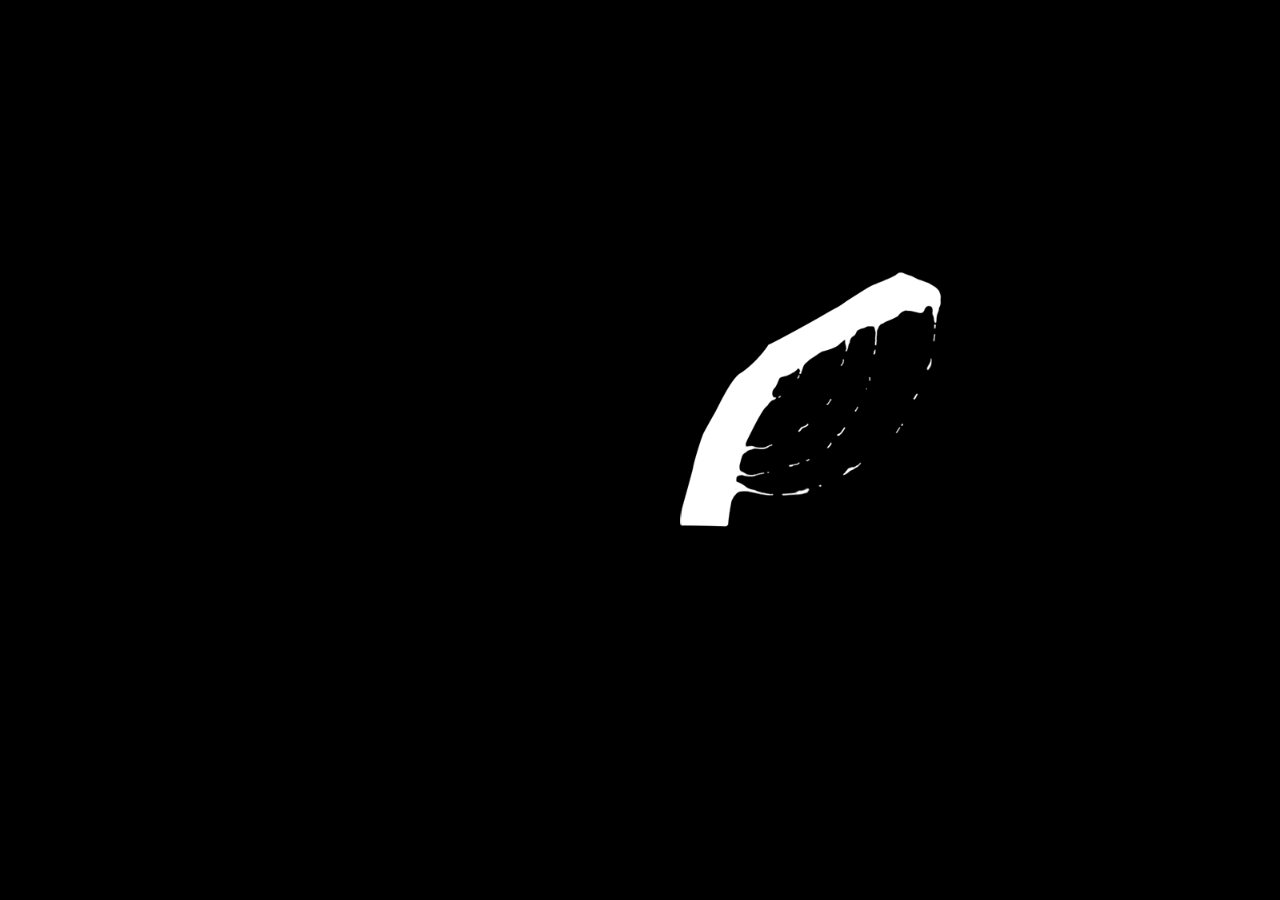
<file: index.html>
<!DOCTYPE html>
<html lang="en">
  <head>
    <meta charset="UTF-8" />
    <meta http-equiv="X-UA-Compatible" content="IE=edge" />
    <meta name="viewport" content="width=device-width, initial-scale=1.0" />
    <link rel="stylesheet" href="style.css" />
    <link
      rel="stylesheet"
      type="text/css"
      href="//fonts.googleapis.com/css?family=Poppins"
    />

    <script src="script.js"></script>
    <title>Portfolio</title>
    <link rel="stylesheet" href="https://unpkg.com/aos@next/dist/aos.css" />
  </head>
  <body>
    <div class="loading" id="loading"></div>
    <div class="webpage" id="webpage">
      <div class="navbar" id="navbar">
        <div class="navaboutme" id="navaboutme">
          <a href="#aboutme">About Me</a>
        </div>
        <div class="navexperience" id="navexperience">
          <a href="#experience">Experience</a>
        </div>
        <div class="navprojects" id="navprojects">
          <a href="#projects">Projects</a>
        </div>
        <div class="navcontact" id="navcontact">
          <a href="#contact">Contact</a>
        </div>
        <div class="resume" id="resume"><a href ="AkshitMehrotra2025.pdf" download="Akshit Mehrotra Resume"> Resume</a></div>
      </div>

      <div class="start">
        <div class="start-name">
          <div class="starthi">&nbsp;&nbsp;Hi, my name is</div>
          <div class="startname">Akshit Mehrotra</div>
          <div class="startrotate">
            <div class="text-box">
              <div>Computer&nbsp;Engineer</div>
              <div>FrontEnd&nbsp;Developer</div>
              <div>Progammer</div>
            </div>
          </div>
        </div>
        <div class="startimage"></div>
      </div>

      <div class="aboutme" id="aboutme">
        <div class="aboutmeheading">&nbsp;About Me</div>
        <div
          class="aboutmefull"
          data-aos="fade-up"
          data-aos-easing="linear"
          data-aos-duration="1500"
        >
          <div class="aboutmeimage"></div>
          <div class="aboutmetext">
            <div class="aboutmetexttext">
              Hello! My name is Akshit, and I would describe myself as a curious and dedicated individual passionate about learning new things every day. I am a recent graduate with a
              <span class="aboutmetextblue">Computer Engineering</span> 
              degree from Thapar University. I wrote my first line of code in 2020, and it has been an exciting journey since then. Over the years, I have gained experience in 
              <span class="aboutmetextblue">Web Development</span> 
              and continue to explore new technologies.  
            </div>
            
            <div class="aboutmetexttext">
              As a computer engineer, I have worked with various technologies, including  
              <span class="aboutmetextblue">C, C++, Python, Node.js, SQL, Linux, and Shell Scripting</span>, 
              as well as front-end development using  
              <span class="aboutmetextblue">HTML5, CSS3, JavaScript</span> 
              and frameworks like  
              <span class="aboutmetextblue">React.js, Next.js</span>. 
              I have also gained experience with  
              <span class="aboutmetextblue">Android development</span>, 
              working with Kotlin, MVVM architecture, and Dagger-HILT etc for seamless functionality.  
            </div>
            
            <div class="aboutmetexttext">
              During my time at  
              <span class="aboutmetextblue">Standard Chartered Research & Technology (SOLV)</span>,  
              I have worked on projects involving <span class="aboutmetextblue">payment gateway integrations</span>, chat system migrations,  <span class="aboutmetextblue">performance optimizations</span>, and compliance with the latest Android security standards. Debugging, optimizing applications, and ensuring smooth user experiences have been key aspects of my work.  
            </div>
            
            <div class="aboutmetexttext">
              I enjoy problem-solving, pushing boundaries, and constantly improving my skills. My portfolio showcases a collection of projects that reflect my  <span class="aboutmetextblue">technical proficiency</span> and creativity. Let's take a  <span class="aboutmetextblue">tour</span> together!  
            </div>
            
          </div>
        </div>
      </div>

      <div class="experience" id="experience">
        <div class="experienceheading">Experience</div>
        <div class="experiencefull" data-aos="fade-up" data-aos-easing="linear" data-aos-duration="1500">
            <div class="experiencecard">
                <div class="experiencecard-content">
                    <div class="experiencelogo"></div>
                    <div class="experience-details">
                        <div class="experience-header">
                            <div class="experiencetitle">Specialist</div>
                            <div class="experiencedate">Aug 2024 - Present</div>
                        </div>
                        <div class="experiencecompany">Standard Chartered Research & Technology</div>
                        <div class="experiencedesc">
                            <p>In my current role at Standard Chartered SOLV, I've had the chance to be in some projects that I'm really proud of. One of the first things I worked on was the integration of the <span class="aboutmetextblue">RazorPay SDK</span>. It was a bit of a challenge, but I was able to build a system that allows us to easily switch between <span class="aboutmetextblue">RazorPay</span> and <span class="aboutmetextblue">PayU</span>, cutting downtime by 30%. Honestly, the satisfaction of seeing that change improve the payment process for our users was huge.</p><br>
                            <p>Another project that was close to me was the migration of the <span class="aboutmetextblue">Freshchat Mobile SDK</span>. The goal was to ensure that users could message without any interruptions. I added features like unread message tracking and customized notifications.</p><br>
                            <p>When <span class="aboutmetextblue">Android 14</span> came along, there were new security policies that needed attention. I took the lead on updating our app to stay compliant with the latest standards. It was a bit of a deep dive, especially with new media permissions and the <span class="aboutmetextblue">Photo Picker API</span>, but I felt really good knowing that we were keeping users' data secure.</p><br>
                            <p>Fixing bugs and improving the app's performance has been a significant part of my role. I addressed issues such as <span class="aboutmetextblue">cart checkout failures</span> and <span class="aboutmetextblue">UI crashes</span>, which were impacting user experience. While it wasn't always the most exciting work, the improvements made after resolving those problems significantly reduced <span class="aboutmetextblue">crashes</span> and enhanced the overall <span class="aboutmetextblue">stability</span>. It was rewarding to see how those fixes had a positive effect on the <span class="aboutmetextblue">user experience</span>.</p>
                            <div class="see-more">See More</div>
                        </div>
                    </div>
                </div>
            </div>
            <div class="experiencecard">
                <div class="experiencecard-content">
                    <div class="experiencelogo"></div>
                    <div class="experience-details">
                        <div class="experience-header">
                            <div class="experiencetitle">SDE Intern</div>
                            <div class="experiencedate">Feb 2024 - Aug 2024</div>
                        </div>
                        <div class="experiencecompany">Standard Chartered Research & Technology</div>
                        <div class="experiencedesc">
                            <p>When I started my internship, I was just soaking in everything I could. I dived into <span class="aboutmetextblue">MVVM architecture</span>, <span class="aboutmetextblue">Dependency Injection</span>, and all the other best practices that come with <span class="aboutmetextblue">Android development</span>. It was a steep learning curve, but it gave me the solid foundation I needed to write scalable and maintainable code.</p><br>
                            <p>One of the biggest projects during my internship was helping transition the payment system from <span class="aboutmetextblue">PayU</span> to <span class="aboutmetextblue">RazorPay</span>. I learned a lot through the whole process—how to analyze the existing system, identify what needed fixing, and ensure the transition went smoothly. The fact that it improved payment efficiency felt really rewarding.</p><br>
                            <p>I spent a good chunk of my internship troubleshooting and debugging. I fixed some critical crashes and UI bugs. It was my first <span class="aboutmetextblue">experience</span> at real problem-solving, and by the time I wrapped up, the app felt much smoother and more reliable.</p>
                            <div class="see-more">See More</div>
                        </div>
                    </div>
                </div>
            </div>
        </div>
    </div>
      
      
      

      <div class="projects" id="projects">
        <div class="projectsheading">Projects</div>
        <div
          class="projectsfull"
          data-aos="fade-left"
          data-aos-easing="linear"
          data-aos-duration="1500"
        >
        <a href="https://www.classicinteriorsdelhi.in">
          <div class="projectsel">
            <div
              class="projectselimage projectselimage1"
              onmouseover="changeDef()"
              id="projectselimage1"
            ></div>
            <div class="projectseltext projectseltext1">
              Designed a professional website for a client showcasing interior
              design services. Features sleek design, optimized for search
              engines and easy navigation. Resulted in increased online
              visibility and customer engagement.
            </div>
          </div>
        </a>
        <a href="https://github.com/akshitmehrotra/H2Bro"></a>
          <div class="projectsel" onmouseover="changeDef(event)">
            <div class="projectselimage projectselimage2"></div>
            <div class="projectseltext projectseltext2">
              Developed the Google extension H2Bro, which utilizes Google local
              storage to remind users to drink water at regular intervals. The
              extension also shares interesting facts about the benefits of
              staying hydrated. Improved water intake and knowledge retention
              among users as a result of using the extension.
            </div>
          </div>
        </a>  
        <a href="https://github.com/akshitmehrotra/teacoffee">
          <div class="projectsel projectsell">
            <div class="projectselimage projectselimage3"></div>
            <div class="projectseltext projectseltext3">
              Developed a Cafe Menu React App with Express, Node, and MySQL.
              Features an interactive frontend using React, Express-powered
              backend with RESTful APIs, and MySQL database integration.
              Achieved real-time menu browsing and received positive feedback
              for user-friendly design and smooth functionality.
            </div>
          </div>
        </div>
      </a>
        <div
          class="projectsfull"
          data-aos="fade-right"
          data-aos-easing="linear"
          data-aos-duration="1500"
        >
        <a href="https://github.com/akshitmehrotra/tictactoe">
          <div class="projectsel" onmouseover="changeDef(event)">
            <div class="projectselimage projectselimage4"></div>
            <div class="projectseltext projectseltext4">
              Developed a captivating retro-style Tic Tac Toe game as my first
              project using HTML5, CSS3, and JS. Enabled multiplayer
              functionality for challenging friends. The project features a
              sleek, vintage-inspired design, evoking nostalgia and classic fun.
            </div>
          </div>
        </a>
          <div class="projectsel" onmouseover="changeDef(event)">
            <div class="projectselimage projectselimage5"></div>
            <div class="projectseltext projectseltext5">
              Crafted an immersive Unreal Engine game called 'Bull and Cow'
              featuring a natural environment in first-person mode. Explore lush
              landscapes while solving the number puzzle, blending captivating
              gameplay with the beauty of nature.
            </div>
          </div>
          <a href="https://github.com/akshitmehrotra/botiful">
          <div class="projectsel projectsell">
            <div class="projectselimage projectselimage6"></div>
            <div class="projectseltext projectseltext6">
              Developed a captivating Node.js Discord bot with an endearing
              interface. This delightful creation enhances servers with charm
              and functionality, showcasing my skills in crafting lovable
              applications that elevate Discord communities with joy and
              utility.
            </div>
          </div>
        </a>
        </div>
      </div>

      <div class="contact" id="contact">
        <div class="aboutmeheading">Contact</div>
        <div class="contacttext2">
          I'm looking for opportunities in Software Development Engineering. My
          inbox is always open, feel free to send a message and I'l get back to
          you as soon as possible!
        </div>
        <a href="mailto:akshitmehrotra00@gmail.com" style="display:flex;"><button class="button-66" role="button">Say Hello!</button></a>
        <div class="init">
          <a href="https://www.github.com/akshitmehrotra" target="_blank"><div class="initchild initchild1"></div></a>
          <a href="https://in.linkedin.com/in/akshit-mehrotra" target="_blank"><div class="initchild initchild2"></div></a>
          <a href="https://www.instagram.com/akshitmehrotra" target="_blank"><div class="initchild initchild3"></div></a>
          <a href="mailto:akshitmehrotra00@gmail.com"><div class="initchild initchild4"></div></a>
        </div>
      </div>
    </div>
    <script src="https://unpkg.com/aos@next/dist/aos.js"></script>
    <script>
      AOS.init();
    </script>
  </body>
</html>
</file>
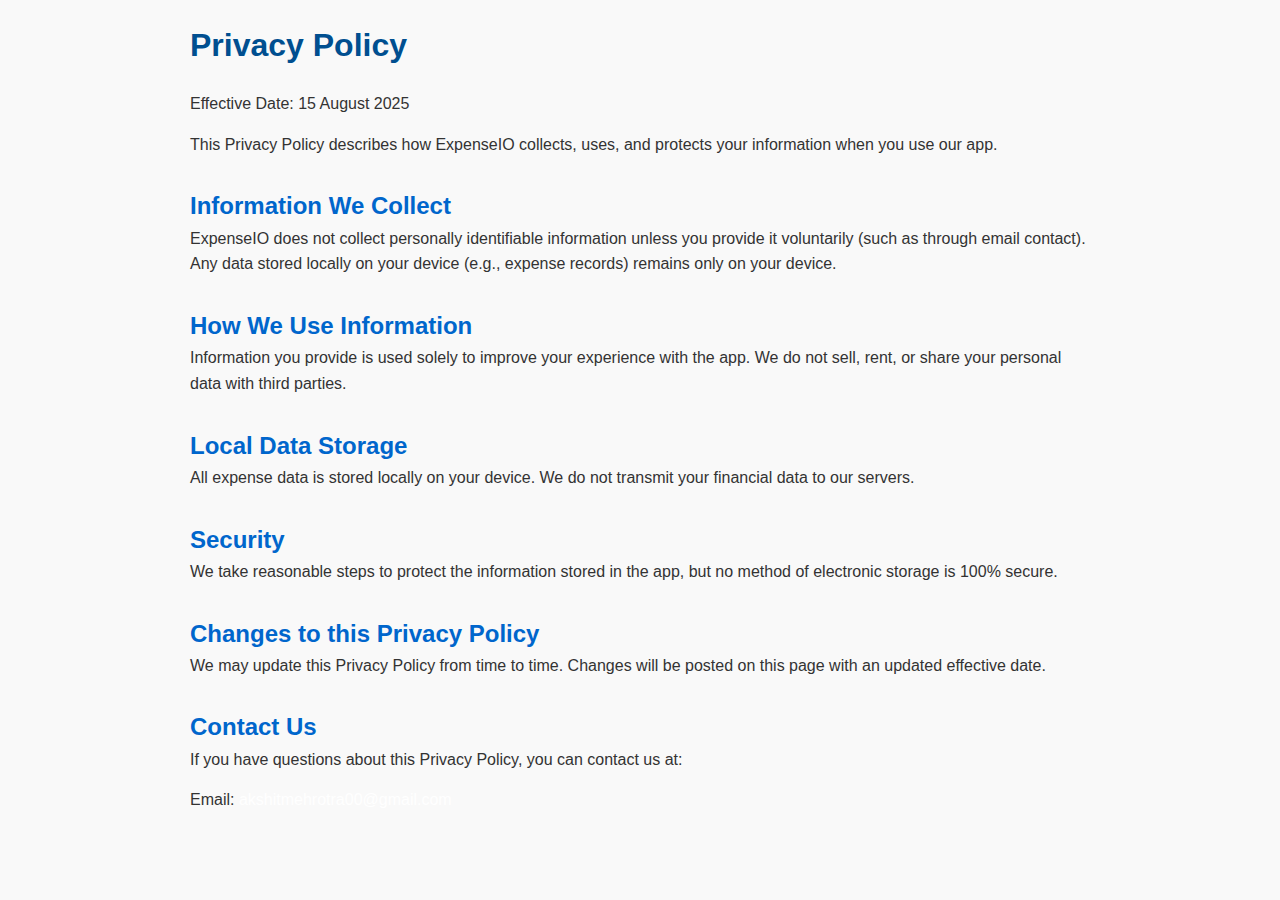
<file: privacyPolicy.html>
<!DOCTYPE html>
<html lang="en">
<head>
  <meta charset="UTF-8" />
  <meta name="viewport" content="width=device-width, initial-scale=1.0"/>
  <title>Privacy Policy - ExpenseIO</title>
  <link rel="stylesheet" href="style.css" />
  <style>
    body {
      font-family: 'Poppins', sans-serif;
      margin: 0;
      padding: 0;
      line-height: 1.6;
      background: #f9f9f9;
      color: #333;
    }
    .container {
      max-width: 900px;
      margin: auto;
      padding: 20px;
    }
    h1 {
      color: #004f90;
      margin-bottom: 20px;
    }
    h2 {
      color: #0066cc;
      margin-top: 30px;
    }
    p {
      margin-bottom: 15px;
    }
  </style>
</head>
<body>
  <div class="container">
    <h1>Privacy Policy</h1>
    <p>Effective Date: 15 August 2025</p>
    <p>This Privacy Policy describes how ExpenseIO collects, uses, and protects your information when you use our app.</p>

    <h2>Information We Collect</h2>
    <p>ExpenseIO does not collect personally identifiable information unless you provide it voluntarily (such as through email contact). Any data stored locally on your device (e.g., expense records) remains only on your device.</p>

    <h2>How We Use Information</h2>
    <p>Information you provide is used solely to improve your experience with the app. We do not sell, rent, or share your personal data with third parties.</p>

    <h2>Local Data Storage</h2>
    <p>All expense data is stored locally on your device. We do not transmit your financial data to our servers.</p>

    <h2>Security</h2>
    <p>We take reasonable steps to protect the information stored in the app, but no method of electronic storage is 100% secure.</p>

    <h2>Changes to this Privacy Policy</h2>
    <p>We may update this Privacy Policy from time to time. Changes will be posted on this page with an updated effective date.</p>

    <h2>Contact Us</h2>
    <p>If you have questions about this Privacy Policy, you can contact us at:</p>
    <p>Email: <a href="mailto:akshitmehrotra00@gmail.com">akshitmehrotra00@gmail.com</a></p>
  </div>
</body>
</html>
</file>
<file: style.css>
*{
  margin: 0;
  padding: 0;
}

body{
  font-family: "Poppins";
  width: 100vw;
  max-width:100%;
  background-color: black;
  scroll-behavior: smooth;
}

.loading{
  width: 50vw;
  height: 100vh;
  background-image: url('a.gif');
  background-repeat: no-repeat;
  background-size: contain;
  background-position: center;
  background-color:black;
  margin: 0 auto;
}

.webpage{
  display: none;
  background-color:black;
  width: 100vw;
  color: #f5f5f5;
  overflow-x: hidden;
  max-width:100%;
}

/*NavBar Desktop*/
@media screen and (min-width: 821px) {
  .navbar{
    margin-top: 10px;
    display: flex;
    width: 100vw;
    height: 10vh;
    justify-content: center;
    align-items: center;
    margin-bottom: 1vh;
    font-size: 18px;
    max-width:100%;
  }

  .navaboutme{
    margin-right: 2.5vw;
  }

  .navprojects{
    margin-right: 2.5vw;
  }

  .navcontact{
    margin-right: 2.5vw;
  }

}

/*NavBar Mobile*/
@media screen and (max-width: 821px) {
  .navbar{
    margin-top: 10px;
    display: flex;
    width: 100vw;
    height: 10vh;
    justify-content: center;
    align-items: center;
    margin-bottom: 2vh;
    font-size: 12px;
    max-width:100%;
  }

  .navaboutme{
    margin-right: 2.5vw;
  }

  .navprojects{
    margin-right: 2.5vw;
  }

  .navcontact{
    margin-right: 2.5vw;
  }

}

/*Start Desktop*/
@media screen and (min-width: 821px) {
  .start{
    display: flex;
    justify-content: center;
    align-items: flex-start;
    width: 80vw;
    height: 70vh;
    margin: 0 auto;
    font-size: 18px;
    margin-top: 20vh;
  }

  .startimage{
    width: 30vw;
    height: 20vw;
    background-image: url('vectorart.png');
    background-repeat: no-repeat;
    background-size: contain;
    background-position: center;
  }

  .start-name{
    display: flex;
    flex-flow: column;
    width: 80vw;
    height: 30vh;
    margin: 0 auto;
    justify-content: center;
    align-items: flex-start;
    font-size: 18px;
    
  }

  .starthi{
    color: #57abfb;
    margin-bottom: 10px;
  }

  .startname{
    font-size: 80px;
    margin-bottom: 10px;
    font-weight: bold;
  }

  .startrotate{
    font-size: 48px;
    color: #57abfb;
  }

  .text-box{
    display: inline-block;
    position: relative;
  }
  
  .text-box div{
    display: inline-block;
    position: absolute;
    top: -100px;
    transform: rotateX(-90deg);
    opacity: 0;
    text-shadow: 0px 5px 5px rgba(0,0,0,.25);
    animation-timing-function: ease;
  }
  
  .text-box div:nth-child(1){
    animation: rollDown 10s forwards infinite;
  }
  
  .text-box div:nth-child(2){
    animation: rollDown2 10s forwards infinite;
  }
  
  .text-box div:nth-child(3){
    animation: rollDown3 10s forwards infinite;
  }
  
  @keyframes rollDown {
    0%{
      top: -100px;
      transform: rotateX(-90deg);
    }
    11%{
      top: -74px;
      transform: rotateX(0deg);
      opacity: 1;
    }
    22%{
      top: -74px;
      transform: rotateX(0deg);
      opacity: 1;
    }
    33%{
      top: 50px;
      transform: rotateX(30deg);
      opacity: 0;
    }
  }
  
  @keyframes rollDown2 {
    33%{
      top: -100px;
      transform: rotateX(-90deg);
    }
    44%{
      top: -74px;
      transform: rotateX(0deg);
      opacity: 1;
    }
    55%{
      top: -74px;
      transform: rotateX(0deg);
      opacity: 1;
    }
    66%{
      top: 50px;
      transform: rotateX(30deg);
      opacity: 0;
    }
  }
  
  @keyframes rollDown3 {
    66%{
      top: -100px;
      transform: rotateX(-90deg);
    }
    77%{
      top: -74px;
      transform: rotateX(0deg);
      opacity: 1;
    }
    88%{
      top: -74px;
      transform: rotateX(0deg);
      opacity: 1;
    }
    99%{
      top: 50px;
      transform: rotateX(30deg);
      opacity: 0;
    }
  }
  
  @keyframes slideColor{
    0%{
      background-color: #387780;
    }
    33%{
      background-color: #3f88c5;
    }
    66%{
      background-color: #588b8b;
    }
    100%{
      background-color: #387780;
    }
  }

}

/*Start Mobile */
@media screen and (max-width: 821px){
  .start{
    display: flex;
    justify-content: center;
    align-items: flex-start;
    width: 80vw;
    height: 80vh;
    margin: 0 auto;
    font-size: 18px;
    margin-top: 20vh;
  }


  .start-name{
    display: flex;
    flex-flow: column;
    width: 80vw;
    height: 30vh;
    margin: 0 auto;
    justify-content: center;
    align-items: flex-start;
    font-size: 18px;
    margin-left: 0vw;
  }

  .startimage{
    display: none;
  }

  .starthi{
    color: #57abfb;
    margin-bottom: 10px;
    font-size: 12px;
  }

  .startname{
    font-size: 40px;
    margin-bottom: 10px;
    font-weight: bold;
  }

  .startrotate{
    font-size: 24px;
    color: #57abfb;
  }

  .text-box{
    display: inline-block;
    position: relative;
  }
  
  .text-box div{
    display: inline-block;
    position: absolute;
    top: -50px;
    transform: rotateX(-90deg);
    opacity: 0;
    text-shadow: 0px 2.5px 2.5px rgba(0,0,0,.25);
    animation-timing-function: ease;
  }
  
  .text-box div:nth-child(1){
    animation: rollDown 7s forwards infinite;
  }
  
  .text-box div:nth-child(2){
    animation: rollDown2 7s forwards infinite;
  }
  
  .text-box div:nth-child(3){
    animation: rollDown3 7s forwards infinite;
  }
  
  @keyframes rollDown {
    0%{
      top: -50px;
      transform: rotateX(-90deg);
    }
    11%{
      top: -37px;
      transform: rotateX(0deg);
      opacity: 1;
    }
    22%{
      top: -37px;
      transform: rotateX(0deg);
      opacity: 1;
    }
    33%{
      top: 25px;
      transform: rotateX(30deg);
      opacity: 0;
    }
  }
  
  @keyframes rollDown2 {
    33%{
      top: -50px;
      transform: rotateX(-90deg);
    }
    44%{
      top: -37px;
      transform: rotateX(0deg);
      opacity: 1;
    }
    55%{
      top: -37px;
      transform: rotateX(0deg);
      opacity: 1;
    }
    66%{
      top: 25px;
      transform: rotateX(30deg);
      opacity: 0;
    }
  }
  
  @keyframes rollDown3 {
    66%{
      top: -50px;
      transform: rotateX(-90deg);
    }
    77%{
      top: -37px;
      transform: rotateX(0deg);
      opacity: 1;
    }
    88%{
      top: -37px;
      transform: rotateX(0deg);
      opacity: 1;
    }
    99%{
      top: 25px;
      transform: rotateX(30deg);
      opacity: 0;
    }
  }
  
  @keyframes slideColor{
    0%{
      background-color: #387780;
    }
    33%{
      background-color: #3f88c5;
    }
    66%{
      background-color: #588b8b;
    }
    100%{
      background-color: #387780;
    }
  }

  
}

/*About me Desktop*/
@media screen and (min-width: 821px){
  .aboutme{
    /* display: flex;
    justify-content: flex-start;
    align-items: flex-start; */
    width: 80vw;
    height: 100vh;
    margin: 0 auto;
    margin-bottom: 15vh;
  }

  .aboutmeheading{
    font-size: 48px;
    color: #57abfb;
    margin-bottom: 5vh;
    text-align: center;
  }

  .aboutmefull{
    background-color: rgb(22, 22, 22);
    width: 80vw;
    height: 75vh;
    
    border-radius: 40px;
    display: flex;
    justify-content: flex-start;
    align-items: center;
  }

  .aboutmeimage{
    width: 25vw;
    height: 25vw;
    opacity: 1;
    background-image: url('akshit.jpeg');
    background-repeat: no-repeat;
    background-size: cover;
    background-position: center;
    border-radius: 40px;
    margin-left: 2.5vw;
    margin-right: 5vw;
  }

  .aboutmetext{
    width: 40vw;
    text-align: left;
    font-size: 14px;
  }

  .aboutmetexttext{
    margin-bottom: 2vh;
  }

  .aboutmetextblue{
    display: inline-block;
    color: #57abfb;
    white-space: nowrap;
  }
}

/*About me Mobile*/
@media screen and (max-width: 821px){
  .aboutme{
    display: flex;
    flex-flow: column;
    justify-content: center;
    align-items: center;
    width: 90vw;
    height: 100vh;
    margin: 0 auto;
    margin-bottom: 20vh;
  }

  .aboutmeheading{
    font-size: 24px;
    color: #57abfb;
    margin-bottom: 5vh;
    text-align: center;
  }

  .aboutmefull{
    background-color: rgb(22, 22, 22);
    width: 90vw;
    border-radius: 40px;
    display: flex;
    flex-direction: column;
    justify-content: flex-start;
    align-items: center;
    font-size: 12px;
    margin-bottom: 10vh;
  }

  .aboutmeimage{
    width: 50vw;
    height: 50vw;
    opacity: 1;
    background-image: url('akshit.jpeg');
    background-repeat: no-repeat;
    background-size: cover;
    background-position: center;
    border-radius: 40px;
    margin-top: 2vh;
    margin-bottom: 3vh;
  }

  .aboutmetext{
    width: 80vw;
    text-align: left;
  }

  .aboutmetexttext{
    margin-bottom: 2.5vh;
  }

  .aboutmetextblue{
    display: inline-block;
    color: #57abfb;
  }
}

/*Projects Desktop*/
@media screen and (min-width: 821px){
  .projects{
    width: 80vw;
    margin: 0 auto;
  }

  .projectsheading{
    font-size: 48px;
    color: #57abfb;
    margin-bottom: 5vh;
    text-align: center;
  }

  .projectsfull{
    display: flex;
    justify-content: space-between;
    align-items: center;
    margin-bottom: 20vh;
  }

  .projectsel{
    display: flex;
    flex-direction: column;
    justify-content: flex-start;
    align-items: center;
    width: 22.5vw;
    height: 95vh;
    background-color: rgb(22, 22, 22);
    border-radius: 40px;
  }
  
  .projectselimage{
    margin-top: 2.5vh;
    width: 20vw;
    height: 20vw;
    opacity: 1;
    background-repeat: no-repeat;
    background-size: cover;
    background-position: center;
    border-radius: 40px;
  }

  .projectselimagein{
    display: none;
  }

  .projectseltext{
    width: 20vw;
    margin: 0 auto;
    text-align: left;
    margin-top: 7.5vh;
  }

}

/*Projects Mobile*/
@media screen and (max-width: 821px){
  .projects{
    width: 80vw;
    margin: 0 auto;
  }

  .projectsheading{
    font-size: 24px;
    color: #57abfb;
    margin-bottom: 5vh;
    text-align: center;
  }

  .projectsfull{
    display: flex;
    flex-flow: column;
    justify-content: space-between;
    align-items: center;
    margin-bottom: 10vh;
  }

  .projectsel{
    display: flex;
    flex-direction: column;
    justify-content: flex-start;
    align-items: center;
    background-color: rgb(22, 22, 22);
    border-radius: 40px;
    margin-bottom: 10vh;
  }
  
  .projectsell{
    margin-bottom: 0;
  }

  .projectselimage{
    width: 50vw;
    height: 50vw;
    opacity: 1;
    background-repeat: no-repeat;
    background-size: cover;
    background-position: center;
    border-radius: 40px;
    display: flex;
    align-items: center;
    justify-content: center;
  }

  .projectseltext{
    width: 20vw;
    margin: 0 auto;
    text-align: left;
    margin-top: 7.5vh;
    display: none;
  }

}

/*Projects Images*/
@media screen {
  .projectselimage1{
    background-image: url('classic.png');
  }

  .projectselimage2{
    background-image: url('h2bro.png');
  }

  .projectselimage3{
    background-image: url('coffee.png');
  }

  .projectselimage4{
    background-image: url('ttt.png');
  }

  .projectselimage5{
    background-image: url('bullcow.png');
  }

  .projectselimage6{
    background-image: url('botiful.png');
  }
}

/*Contact Desktop*/
@media screen and (min-width: 821px){
  .contacttext{
    text-align: center;
    margin-top: -2vh;
    font-size: 48px;
  }

  .contacttext2{
    text-align: center;
    width: 35vw;
    margin: 0 auto;
    margin-bottom: 10vh;
  }

  .init{
    display: flex;
    justify-content: space-between;
    align-items: center;
    margin: 0 auto;
    width: 30vw;
    margin-top: 10vh;
  }

  .initchild{
    width: 5vw;
    height: 5vw;
    background-repeat: no-repeat;
    background-size: contain;
  }

  .initchild1{
    background-image: url('github.png');
  }

  .initchild2{
    background-image: url('link.png');
  }
  
  .initchild3{
    background-image: url('insta.png');
  }
  
  .initchild4{
    background-image: url('gmail.png');
  }
}

/*Contact Mobile*/
@media screen and (max-width: 821px){
  .contact
  {
    margin-top:30vh;
    margin-bottom: 20vh;
  }
  .contacttext{
    text-align: center;
    margin-top: -2vh;
    font-size: 48px;
  }

  .contacttext2{
    text-align: center;
    width: 90vw;
    margin: 0 auto;
    margin-bottom: 10vh;
  }

  .init{
    display: flex;
    justify-content: space-between;
    align-items: center;
    margin: 0 auto;
    width: 60vw;
    margin-top: 10vh;
  }

  .initchild{
    width: 10vw;
    height: 10vw;
    background-repeat: no-repeat;
    background-size: contain;
  }

  .initchild1{
    background-image: url('github.png');
  }

  .initchild2{
    background-image: url('link.png');
  }
  
  .initchild3{
    background-image: url('insta.png');
  }
  
  .initchild4{
    background-image: url('gmail.png');
  }
}






 /*Misc*/
.button-66 {
  background-color: #57abfb;
  border-radius: 4px;
  border: 0;
  box-shadow: rgba(1,60,136,.5) 0 -1px 3px 0 inset,rgba(0,44,97,.1) 0 3px 6px 0;
  box-sizing: border-box;
  color: black;
  cursor: pointer;
  display: inherit;
  font-family: "Space Grotesk",-apple-system,system-ui,"Segoe UI",Roboto,Helvetica,Arial,sans-serif,"Apple Color Emoji","Segoe UI Emoji","Segoe UI Symbol";
  font-size: 18px;
  font-weight: 700;
  line-height: 24px;
  margin: 0;
  min-height: 56px;
  min-width: 120px;
  padding: 16px 20px;
  position: relative;
  text-align: center;
  user-select: none;
  -webkit-user-select: none;
  touch-action: manipulation;
  vertical-align: baseline;
  transition: all .2s cubic-bezier(.22, .61, .36, 1);
}



.button-66:hover {
  background-color: #065dd8;
  transform: translateY(-2px);
}

@media (min-width: 768px) {
  .button-66 {
    padding: 16px 44px;
    min-width: 150px;
  }
}

.button-66{
  margin: 0 auto;
}

a{
  color: white;
  text-decoration: none;
}

a:hover{
  color: #57abfb;
  text-decoration: underline;
}

/*Experience*/
/* Experience Desktop */
@media screen and (min-width: 821px) {
  .experience {
    width: 80vw;
    margin: 0 auto;
    margin-bottom: 15vh;
    padding-top: 10vh;
  }

  .see-more {
    display: none !important;
  }

  .experienceheading {
    font-size: 48px;
    color: #57abfb;
    margin-bottom: 5vh;
    text-align: center;
  }

  .experiencefull {
    display: flex;
    flex-direction: column;
    gap: 3rem;
    align-items: center;
    width: 80vw;
  }

  .experiencecard {
    background-color: rgb(22, 22, 22);
    width: 60vw;
    padding: 2.5rem;
    border-radius: 40px;
    transition: transform 0.3s ease;
  }

  .experiencecard:hover {
    transform: translateY(-10px);
  }

  .experiencecard-content {
    display: flex;
    align-items: flex-start;
    gap: 2.5rem;
  }

  .experiencelogo {
    min-width: 100px;
    height: 100px;
    background-image: url('solv-logo.png'); /* Add your Solv logo */
    background-size: contain;
    background-repeat: no-repeat;
    background-position: center;
  }

  .experience-details {
    flex: 1;
  }

  .experience-header {
    display: flex;
    justify-content: space-between;
    align-items: center;
    margin-bottom: 0.5rem;
  }

  .experiencetitle {
    font-size: 24px;
    font-weight: bold;
  }

  .experiencecompany {
    font-size: 20px;
    color: #57abfb;
    margin-bottom: 1rem;
  }

  .experiencedate {
    font-size: 16px;
    color: #888;
  }

  .experiencedesc {
    font-size: 16px;
    line-height: 1.6;
  }

  .navexperience {
    margin-right: 2.5vw;
  }
}

/* Experience Mobile */
@media screen and (max-width: 821px) {
  .experience {
    width: 90vw;
    margin: 0 auto;
    margin-bottom: 20vh;
    padding-top: 5vh;
  }

  .experienceheading {
    font-size: 24px;
    color: #57abfb;
    margin-bottom: 5vh;
    text-align: center;
  }

  .experiencefull {
    display: flex;
    flex-direction: column;
    gap: 2rem;
    align-items: center;
  }

  .experiencecard {
    background-color: rgb(22, 22, 22);
    width: 80vw;
    padding: 1.5rem;
    border-radius: 40px;
  }

  .experiencecard-content {
    display: flex;
    flex-direction: column;
    align-items: center;
    gap: 1.5rem;
  }

  .experiencelogo {
    width: 80px;
    height: 80px;
    background-image: url('solv-logo.png'); /* Add your Solv logo */
    background-size: contain;
    background-repeat: no-repeat;
    background-position: center;
  }

  .experience-details {
    width: 100%;
    text-align: center;
  }

  .experience-header {
    display: flex;
    flex-direction: column;
    align-items: center;
    gap: 0.5rem;
    margin-bottom: 0.5rem;
  }

  .experiencetitle {
    font-size: 20px;
    font-weight: bold;
  }

  .experiencecompany {
    font-size: 18px;
    color: #57abfb;
    margin-bottom: 0.8rem;
  }

  .experiencedate {
    font-size: 14px;
    color: #888;
  }

  @media screen and (max-width: 821px) {
    .experience {
        width: 90vw;
        margin: 0 auto;
        margin-bottom: 20vh;
        padding-top: 5vh;
    }

    .experienceheading {
        font-size: 24px;
        color: #57abfb;
        margin-bottom: 5vh;
        text-align: center;
    }

    .experiencefull {
        display: flex;
        flex-direction: column;
        gap: 2rem;
        align-items: center;
    }

    .experiencecard {
        background-color: rgb(22, 22, 22);
        width: 80vw;
        padding: 1.5rem;
        border-radius: 40px;
    }

    .experiencecard-content {
        display: flex;
        flex-direction: column;
        align-items: center;
        gap: 1.5rem;
    }

    .experiencelogo {
        width: 80px;
        height: 80px;
        background-image: url('solv-logo.png');
        background-size: contain;
        background-repeat: no-repeat;
        background-position: center;
    }

    .experience-details {
        width: 100%;
        text-align: center;
    }

    .experience-header {
        display: flex;
        flex-direction: column;
        align-items: center;
        gap: 0.5rem;
        margin-bottom: 0.5rem;
    }

    .experiencetitle {
        font-size: 20px;
        font-weight: bold;
    }

    .experiencecompany {
        font-size: 18px;
        color: #57abfb;
        margin-bottom: 0.8rem;
    }

    .experiencedate {
        font-size: 14px;
        color: #888;
    }

    .experiencedesc {
      font-size: 14px;
      line-height: 1.5;
      text-align: left;
      max-height: 150px;
      overflow: hidden;
      position: relative;
      transition: max-height 0.5s ease-out;
      /* Add padding at bottom to prevent text overlap with see-more */
      padding-bottom: 40px;
  }

  .experiencedesc.expanded {
      max-height: 2000px;
      padding-bottom: 20px;
  }
    .see-more {
      text-align: center;
      color: #57abfb;
      padding: 15px 0;
      cursor: pointer;
      position: absolute;
      bottom: 0;
      left: 0;
      width: 100%;
      background: linear-gradient(transparent 0%, rgb(22, 22, 22) 35%);
      font-weight: 500;
      z-index: 2;
  }

  .experiencedesc.expanded .see-more {
      position: relative;
      background: none;
      padding: 10px 0;
      margin-top: 10px;
  }
  
  }
}
</file>
